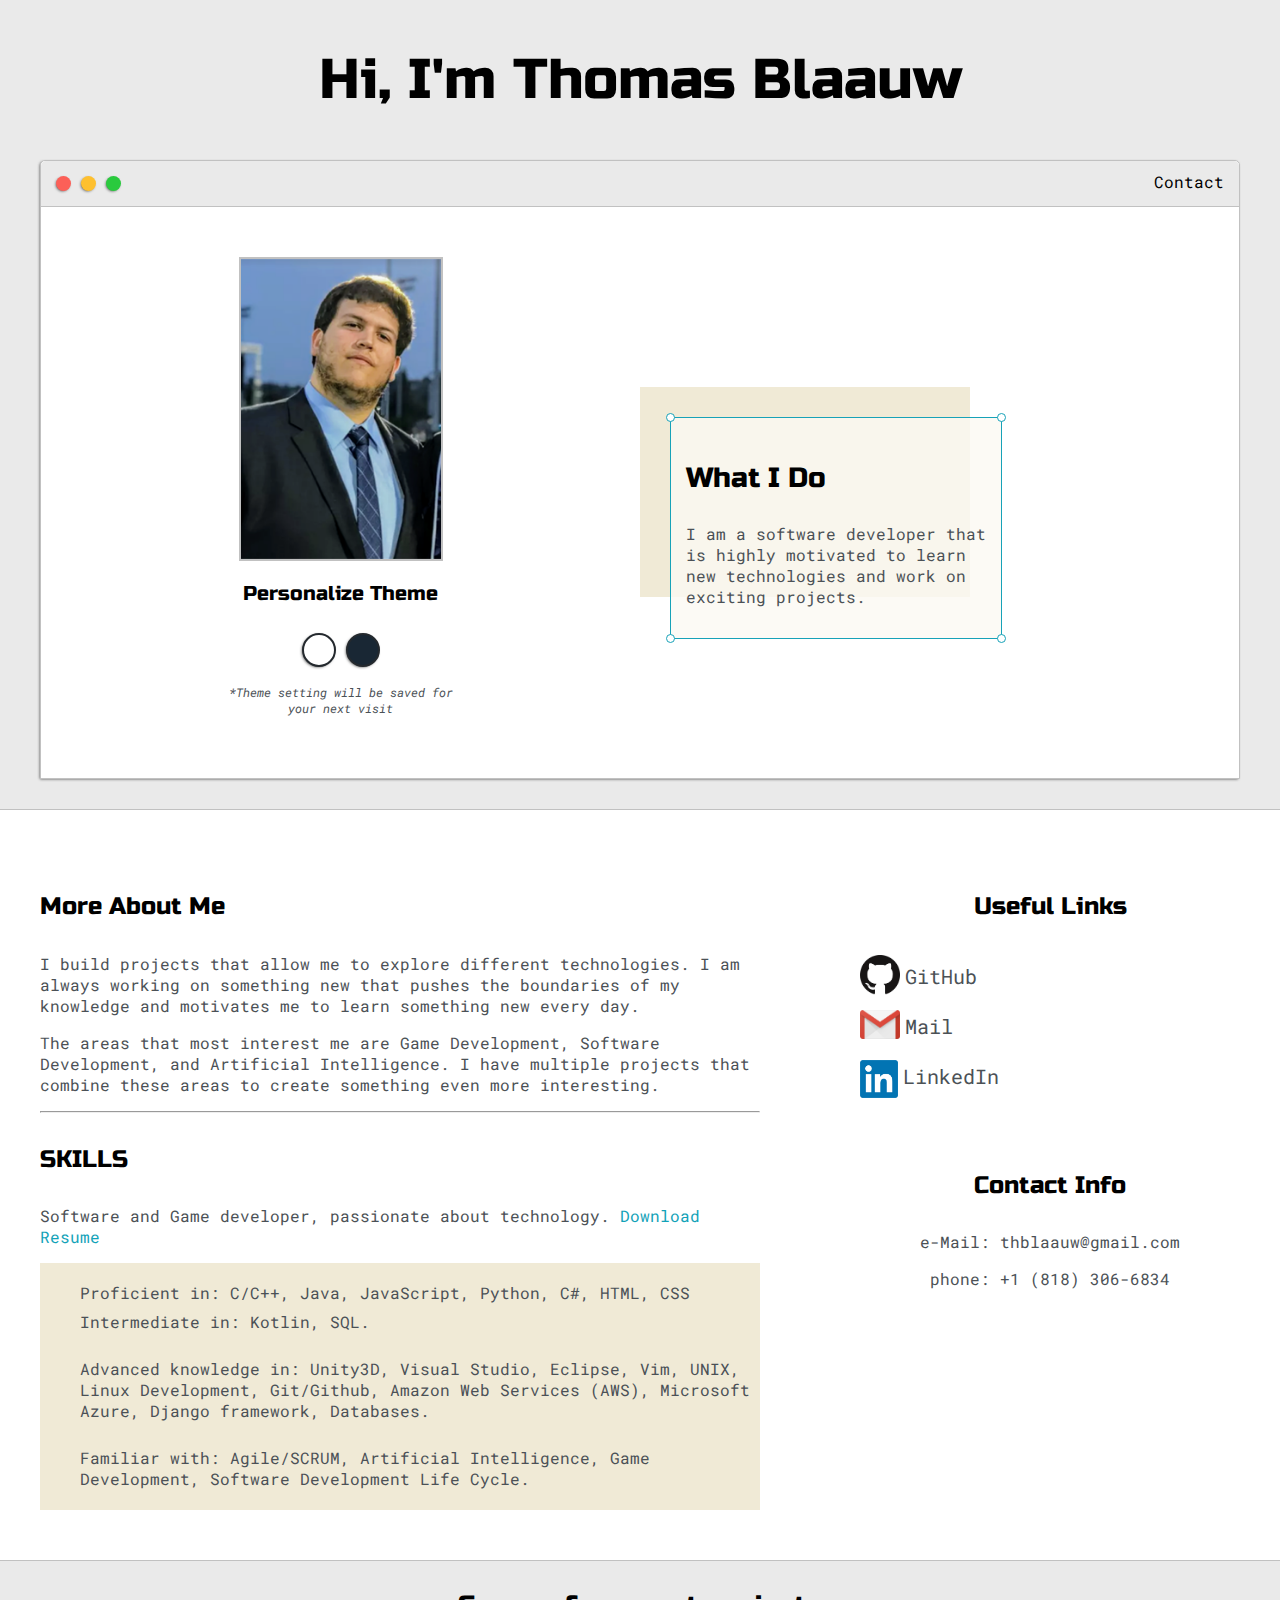
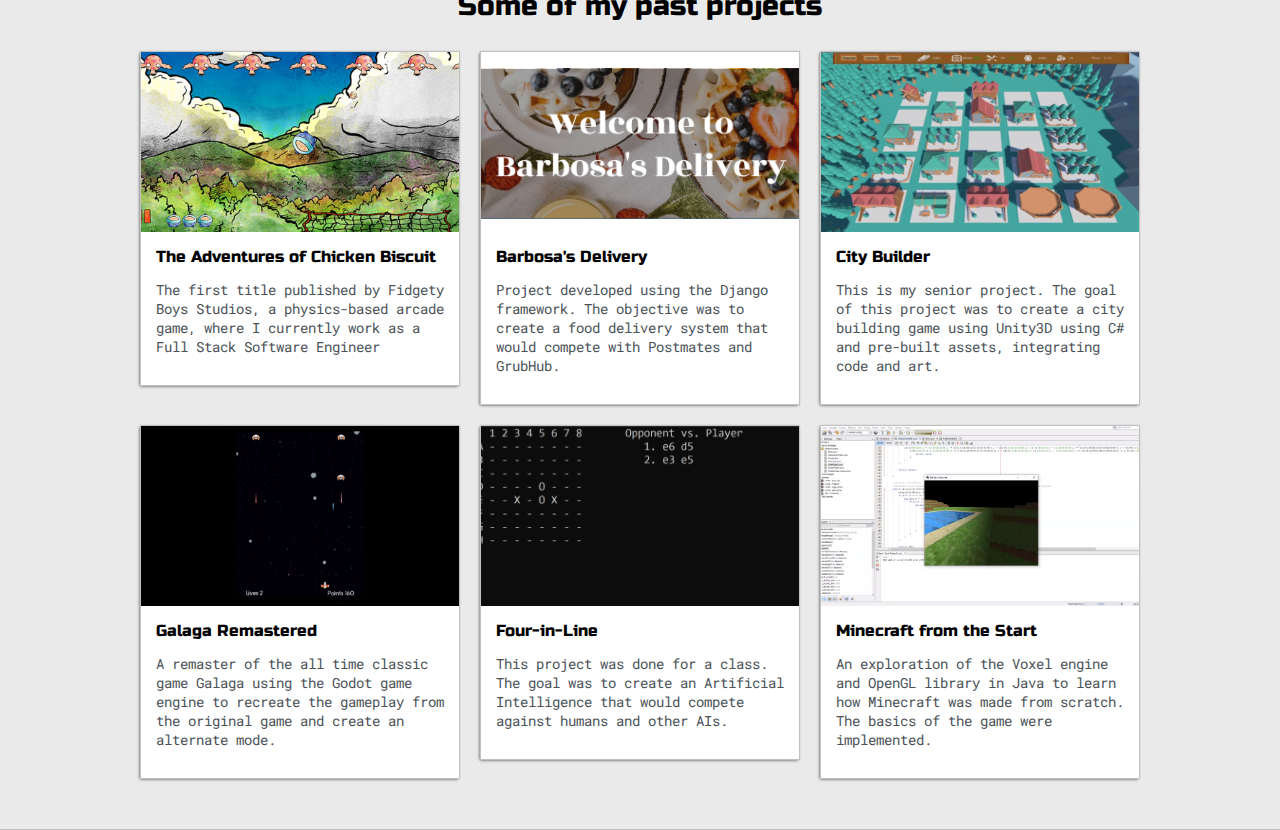
<file: index.html>
<!DOCTYPE html>
<html lang="en">
	<head>
		<title>Thomas Blaauw</title>

		<meta name="viewport" content="width=device-width, initial-scale=1, maximum-scale=1, minimum-scale=1">

		<link href="https://fonts.googleapis.com/css2?family=Russo+One&display=swap" rel="stylesheet">

		<link href="https://fonts.googleapis.com/css2?family=Roboto+Mono:wght@500&family=Russo+One&display=swap" rel="stylesheet">

		<link rel="stylesheet" type="text/css" href="default.css">

		<link id="theme-style" rel="stylesheet" type="text/css" href="blue.css">

	</head>
	<body>
		<section class="s1">
			<div id="intro-container" class="main-container">
				<div class="greeting-wrapper">
					<h1>Hi, I'm Thomas Blaauw</h1>
				</div>

				<div class="intro-wrapper">
					<div class="nav-wrapper">
						<div class="dots-wrapper">
							<div id="dot1" class="browser-dot"></div>
							<div id="dot2" class="browser-dot"></div>
							<div id="dot3" class="browser-dot"></div>
						</div>
						<ul id="navigation">
							<li><a href="#contact">Contact</a></li>
						</ul>
					</div>

					<div class="left-column">
						<img id="profile_pic" src="images/Profile.png">
						<h5 style="text-align: center; line-height: 0">Personalize Theme</h5>

						<div id="theme-options-wrapper">
							<div data-mode="light" id="light-mode" class="theme-dot"></div>
							<div data-mode="blue" id="blue-mode" class="theme-dot"></div>

							
						</div>

						<p id="settings-note">*Theme setting will be saved for <br>your next visit</p>

					</div>

					<div class="right-column">

						<div id="preview-shadow">
							<div id="preview">
								<div id="corner-tl" class="corner"></div>
								<div id="corner-tr" class="corner"></div>
								<h3>What I Do</h3>
								<p>I am a software developer that is highly motivated to learn new technologies and work on exciting projects.</p>
								<div id="corner-br" class="corner"></div>
								<div id="corner-bl" class="corner"></div>
							</div>
						</div>
					</div>
				</div>
			</div>
		</section>

		<section class="s2">
			<div class="main-container">

				<div class="about-wrapper">
					<div class="about-me">
						<h4>More About Me</h4>
						<p>I build projects that allow me to explore different technologies. I am always working on something new that pushes the boundaries of my knowledge and motivates me to learn something new every day.</p>

						<p>The areas that most interest me are Game Development, Software Development, and Artificial Intelligence. I have multiple projects that combine these areas to create something even more interesting.</p>
					
						<hr>
						<h4>SKILLS</h4>

						<p>Software and Game developer, passionate about technology. <a target="_blank" href="Resume.pdf">Download Resume</a></p>

						<div id="skills">
							<ul>
								<li>Proficient in: C/C++, Java, JavaScript, Python, C#, HTML, CSS </li>
 								<li>Intermediate in: Kotlin, SQL.</li>
 								<br>
 								<li>Advanced knowledge in: Unity3D, Visual Studio, Eclipse, Vim, UNIX, Linux Development, Git/Github, Amazon Web Services (AWS), Microsoft Azure, Django framework, Databases.</li>
 								<br>
 								<li>Familiar with: Agile/SCRUM, Artificial Intelligence, Game Development, Software Development Life Cycle.</li>
							</ul>
						</div>

					</div>
					<div class="links">
						<div id="links-title">
							<a name="contact"></a>
							<h4>Useful Links</h4>
						</div>
						<div id="actual-links">
							
							<div class="link-item">

								<a target="_blank" href="https://github.com/Thblaauw">
									<img class="link-image" id="github-image" src="images/GitHub-Mark.png">
									<p class="link-text">GitHub</p>
								</a>
							</div>
						
							<div class="link-item">
								<a target="_blank" href="mailto:thblaauw@gmail.com">
									<img class="link-image" id="mail-image" src="images/mail.png">
									<p class="link-text">Mail</p>
								</a>
							</div>
						
							<div class="link-item">
								<a target="_blank" href="https://www.linkedin.com/in/thomas-blaauw-barbosa/">
									<img class="link-image" id="linkedin-image" src="images/linkedin.png">
									<p class="link-text">LinkedIn</p>
								</a>
							</div>	
						</div>

						<div id="contact-info">
							<h4>Contact Info</h4>
							<div id="contact-info-inner">
								<p>e-Mail: thblaauw@gmail.com</p>
								<p>phone: +1 (818) 306-6834</p>
							</div>

						</div>

					</div>

				</div>
			</div>
		</section>

		<section class="s1">
			<div class="main-container">
				<h3 style="text-align: center;">Some of my past projects</h3>
				<div class="post-wrapper">
					<div>
						<a href="posts/post-chicken-biscuit.html">
							<div class="post">
								<img class="thumbnail" src="images/Projects/ChickenBiscuit/feat.jpg">
								<div class="post-preview">
									<h6 class="post-title">The Adventures of Chicken Biscuit</h6>
									<p class="post-intro">The first title published by Fidgety Boys Studios, a physics-based arcade game, where I currently work as a Full Stack Software Engineer</p>
								</div>
							</div>
						</a>
					</div>

					<div>
						<a href="posts/post-delivery.html">
							<div class="post">
								<img class="thumbnail" src="images/BarbosaCrew.png">
								<div class="post-preview">
									<h6 class="post-title">Barbosa's Delivery</h6>
									<p class="post-intro">Project developed using the Django framework. The objective was to create a food delivery system that would compete with Postmates and GrubHub.</p>
								</div>
							</div>
						</a>
					</div>

					<div>
						<a href="posts/post-seniorproject.html">
							<div class="post">
								<img class="thumbnail" src="images/Projects/CityBuilder/senior-thumbnail.png">
								<div class="post-preview">
									<h6 class="post-title">City Builder</h6>
									<p class="post-intro">This is my senior project. The goal of this project was to create a city building game using Unity3D using C# and pre-built assets, integrating code and art.</p>
								</div>
							</div>
						</a>
					</div>

					<div>
						<a href="posts/post-galaga.html">
							<div class="post">
								<img class="thumbnail" src="images/Projects/Galaga/Galaga-thumbnail.png">
								<div class="post-preview">
									<h6 class="post-title">Galaga Remastered</h6>
									<p class="post-intro">A remaster of the all time classic game Galaga using the Godot game engine to recreate the gameplay from the original game and create an alternate mode.</p>
								</div>
							</div>
						</a>
					</div>

					
					<div>
						<a href="posts/post-fourinline.html">
							<div class="post">
								<img class="thumbnail" src="images/Projects/Four-in-Line/FiL-thumbnail.png">
								<div class="post-preview">
									<h6 class="post-title">Four-in-Line</h6>
									<p class="post-intro">This project was done for a class. The goal was to create an Artificial Intelligence that would compete against humans and other AIs.</p>
								</div>
							</div>
						</a>
					</div>

					<div>
						<a href="posts/post-mc.html">
							<div class="post">
								<img class="thumbnail" src="images/Projects/Minecraft/MC-thumbnail.png">
								<div class="post-preview">
									<h6 class="post-title">Minecraft from the Start</h6>
									<p class="post-intro">An exploration of the Voxel engine and OpenGL library in Java to learn how Minecraft was made from scratch. The basics of the game were implemented.</p>
								</div>
							</div>
						</a>
					</div>

				</div>
			</div>
		</section>

		<!--
		<section class="s2">
			<div class="main-container">
				<h3 style="text-align: center;">Contact me</h3>
				<a name="contact"></a>
				<form id="contact-form">
					<label>Name</label>
					<input class="input-field" type="text" name="name">

					<label>Subject</label>
					<input class="input-field" type="text" name="subject">

					<label>Message</label>
					<input class="input-field" type="text" name="email">

					<label>Name</label>
					<textarea class="input-field" name="message"></textarea>
					
					<input id="submit-btn" type="submit" value="Send">
				</form>
			</div>
		</section>
		-->
		<script type="text/javascript" src="script.js"></script>

	</body>
</html>
</file>
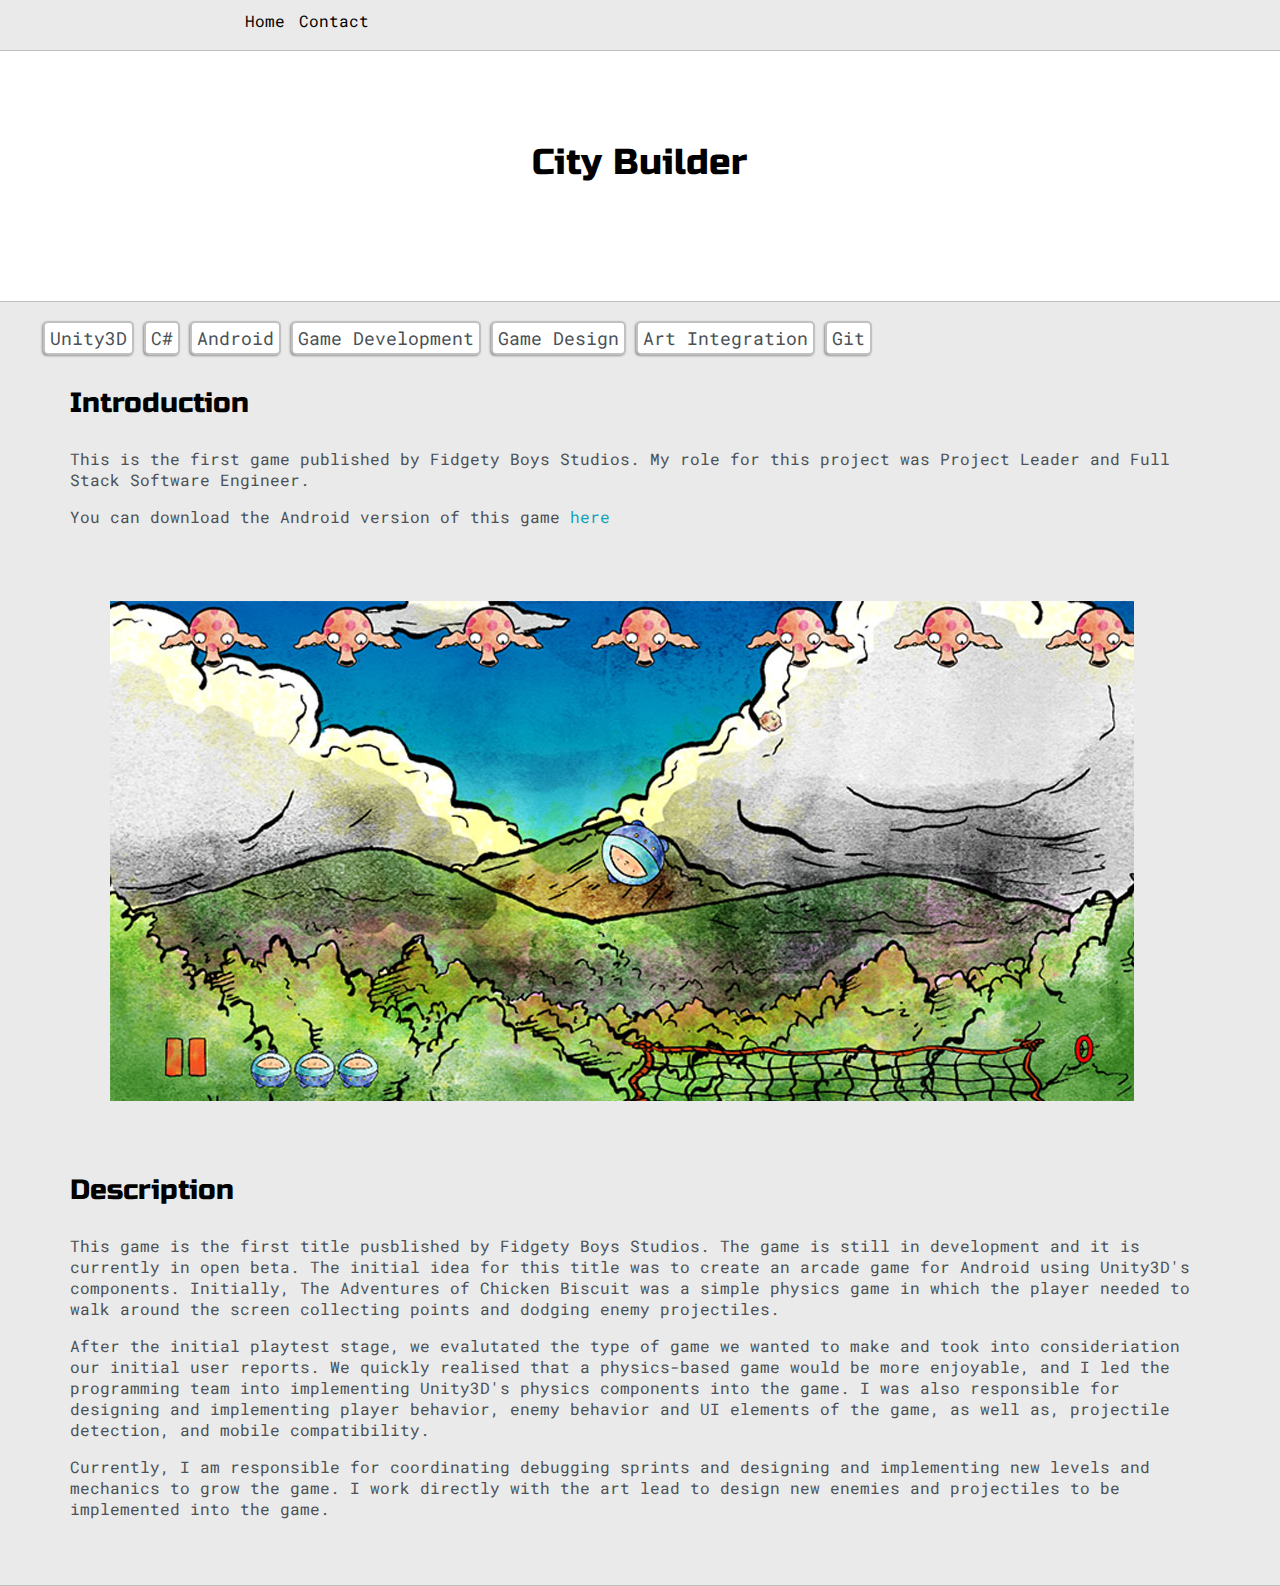
<file: posts/post-chicken-biscuit.html>
<!DOCTYPE html>
<html lang="en">
	<head>
		<title>Thomas Blaauw</title>

		<meta name="viewport" content="width=device-width, initial-scale=1, maximum-scale=1, minimum-scale=1">

		<link href="https://fonts.googleapis.com/css2?family=Russo+One&display=swap" rel="stylesheet">

		<link href="https://fonts.googleapis.com/css2?family=Roboto+Mono:wght@500&family=Russo+One&display=swap" rel="stylesheet">

		<link rel="stylesheet" type="text/css" href="../default.css">

		<link id="theme-style" rel="stylesheet" type="text/css" href="../blue.css">

		<link rel="stylesheet" type="text/css" href="post.css">
	</head>

	<body>
		<section class="s1">
			<div class="post-nav">
				<ul id="navigation">
					<li><a href="../index.html">Home</a></li>
					<li><a href="../index.html#contact">Contact</a></li>
				</ul>
			</div>
		</section>

		<section class="s2">
			<div class="title-container">
				<h2>City Builder</h2>
			</div>
		</section>

		<section class="s1">
			<div class="post-wrapper">
				<div class="tags-container">
					<ul class="tags">
						<li>Unity3D</li>
						<li>C#</li>
						<li>Android</li>
						<li>Game Development</li>
						<li>Game Design</li>
						<li>Art Integration</li>
						<li>Git</li>
					</ul>
				</div>

				<div class="main-container">
					<!--
					<h3>Repository</h3>

					<p>If you want to check out the code for this project <a target="_blank" href="https://github.com/Thblaauw/Software-Engineering-Project">click this link</a>.</p>
					<br>

					-->

					<h3>Introduction</h3>

					<p>This is the first game published by Fidgety Boys Studios. My role for this project was Project Leader and Full Stack Software Engineer.</p>

					<p>You can download the Android version of this game <a target="_blank" href="https://play.google.com/store/apps/details?id=com.FidgetyBoysStudio.TheAdventureofChickenBiscuit">here</a></p>

					<br>

					<img src="../images/Projects/ChickenBiscuit/feat.jpg">

					<br>

					<h3>Description</h3>

					<p>This game is the first title pusblished by Fidgety Boys Studios. The game is still in development and it is currently in open beta. The initial idea for this title was to create an arcade game for Android using Unity3D's components. Initially, The Adventures of Chicken Biscuit was a simple physics game in which the player needed to walk around the screen collecting points and dodging enemy projectiles.</p>

					<p>After the initial playtest stage, we evalutated the type of game we wanted to make and took into consideriation our initial user reports. We quickly realised that a physics-based game would be more enjoyable, and I led the programming team into implementing Unity3D's physics components into the game. I was also responsible for designing and implementing player behavior, enemy behavior and UI elements of the game, as well as, projectile detection, and mobile compatibility.</p>

					<p>Currently, I am responsible for coordinating debugging sprints and designing and implementing new levels and mechanics to grow the game. I work directly with the art lead to design new enemies and projectiles to be implemented into the game.</p>

				</div>
			</div>
		</section>


		<script type="text/javascript" src="script-post.js"></script>
	</body>
</html>
</file>
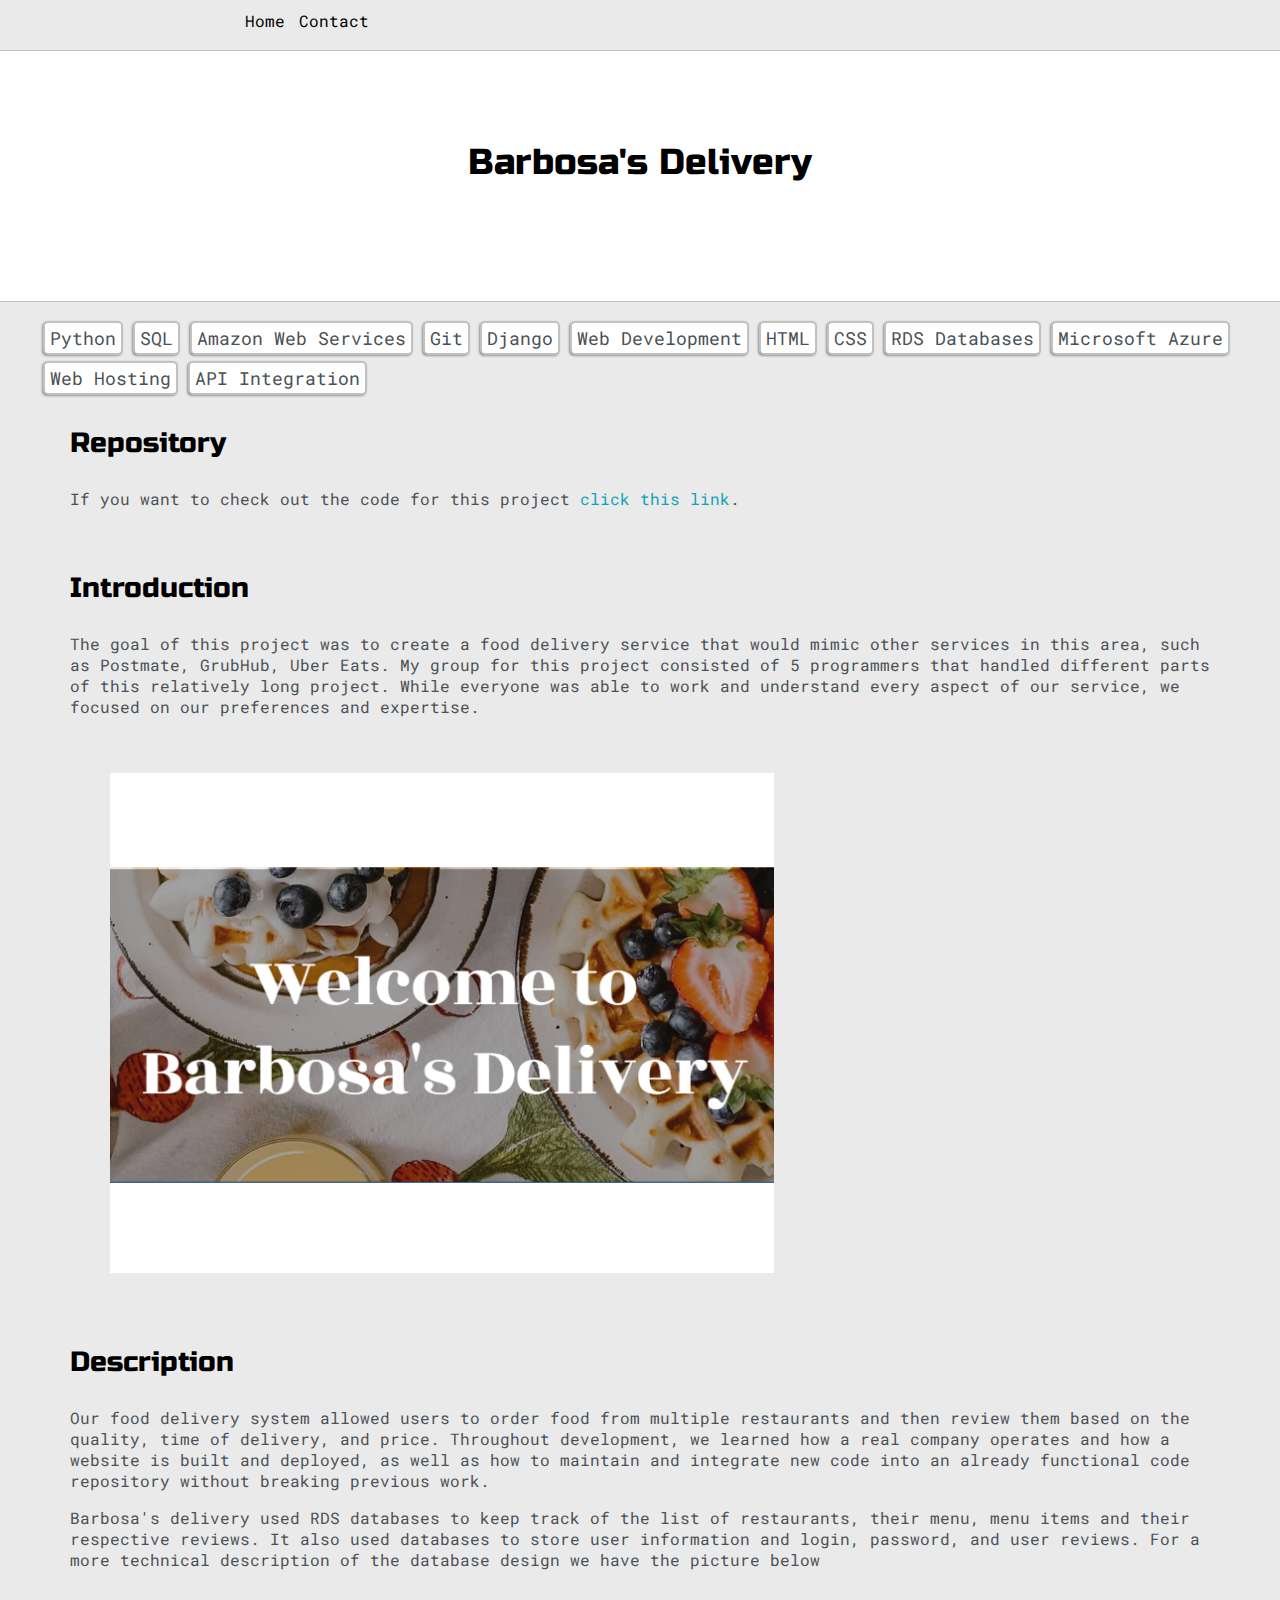
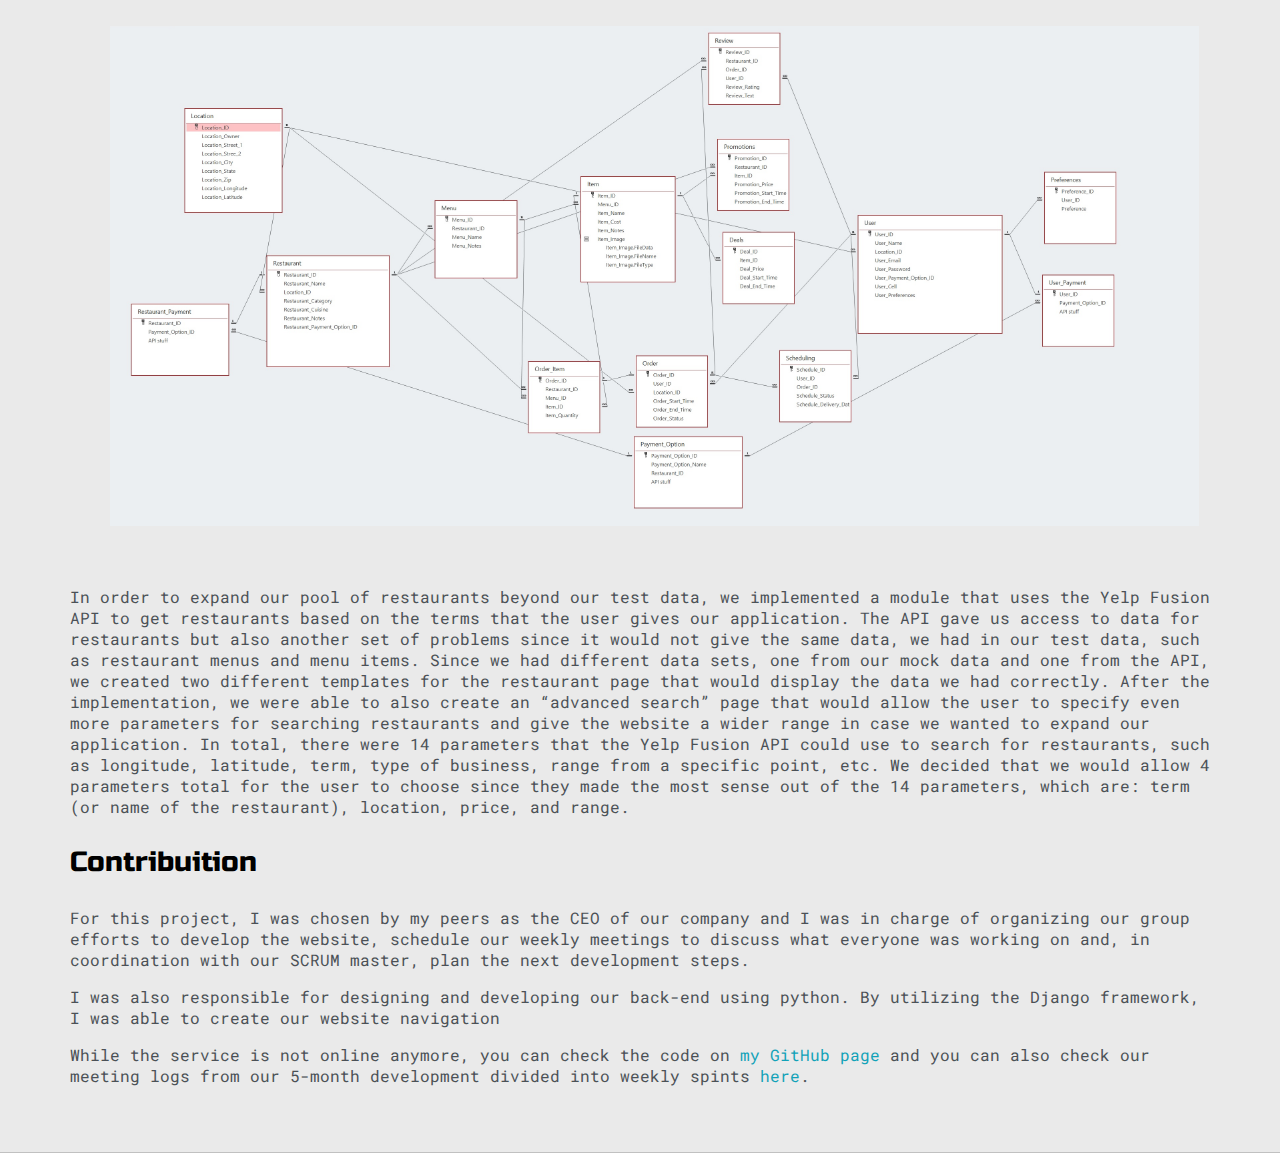
<file: posts/post-delivery.html>
<!DOCTYPE html>
<html lang="en">
	<head>
		<title>Thomas Blaauw</title>

		<meta name="viewport" content="width=device-width, initial-scale=1, maximum-scale=1, minimum-scale=1">

		<link href="https://fonts.googleapis.com/css2?family=Russo+One&display=swap" rel="stylesheet">

		<link href="https://fonts.googleapis.com/css2?family=Roboto+Mono:wght@500&family=Russo+One&display=swap" rel="stylesheet">

		<link rel="stylesheet" type="text/css" href="../default.css">

		<link id="theme-style" rel="stylesheet" type="text/css" href="../blue.css">

		<link rel="stylesheet" type="text/css" href="post.css">
	</head>

	<body>
		<section class="s1">
			<div class="post-nav">
				<ul id="navigation">
					<li><a href="../index.html">Home</a></li>
					<li><a href="../index.html#contact">Contact</a></li>
				</ul>
			</div>
		</section>

		<section class="s2">
			<div class="title-container">
				<h2>Barbosa's Delivery</h2>
			</div>
		</section>

		<section class="s1">
			<div class="post-wrapper">
				<div class="tags-container">
					<ul class="tags">
						<li>Python</li>
						<li>SQL</li>
						<li>Amazon Web Services</li>
						<li>Git</li>
						<li>Django</li>
						<li>Web Development</li>
						<li>HTML</li>
						<li>CSS</li>
						<li>RDS Databases</li>
						<li>Microsoft Azure</li>
						<li>Web Hosting</li>
						<li>API Integration</li>
					</ul>
				</div>

				<div class="main-container">
					<h3>Repository</h3>

					<p>If you want to check out the code for this project <a target="_blank" href="https://github.com/Thblaauw/Software-Engineering-Project">click this link</a>.</p>
					<br>

					<h3>Introduction</h3>

					<p>The goal of this project was to create a food delivery service that would mimic other services in this area, such as Postmate, GrubHub, Uber Eats. My group for this project consisted of 5 programmers that handled different parts of this relatively long project. While everyone was able to work and understand every aspect of our service, we focused on our preferences and expertise.</p>

					<img src="../images/BarbosaCrew.png">

					<h3>Description</h3>

					<p> Our food delivery system allowed users to order food from multiple restaurants and then review them based on the quality, time of delivery, and price. Throughout development, we learned how a real company operates and how a website is built and deployed, as well as how to maintain and integrate new code into an already functional code repository without breaking previous work. </p>

					<p>Barbosa's delivery used RDS databases to keep track of the list of restaurants, their menu, menu items and their respective reviews. It also used databases to store user information and login, password, and user reviews. For a more technical description of the database design we have the picture below</p>

					<img id="delivery/db" src="../images/Projects/Delivery/DB-diagram.png">

					<p>In order to expand our pool of restaurants beyond our test data, we implemented a module that uses the Yelp Fusion API to get restaurants based on the terms that the user gives our application. The API gave us access to data for restaurants but also another set of problems since it would not give the same data, we had in our test data, such as restaurant menus and menu items. Since we had different data sets, one from our mock data and one from the API, we created two different templates for the restaurant page that would display the data we had correctly. After the implementation, we were able to also create an “advanced search” page that would allow the user to specify even more parameters for searching restaurants and give the website a wider range in case we wanted to expand our application. In total, there were 14 parameters that the Yelp Fusion API could use to search for restaurants, such as longitude, latitude, term, type of business, range from a specific point, etc. We decided that we would allow 4 parameters total for the user to choose since they made the most sense out of the 14 parameters, which are: term (or name of the restaurant), location, price, and range.
</p>

					<h3>Contribuition</h3>

					<p>For this project, I was chosen by my peers as the CEO of our company and I was in charge of organizing our group efforts to develop the website, schedule our weekly meetings to discuss what everyone was working on and, in coordination with our SCRUM master, plan the next development steps. </p>

					<p>I was also responsible for designing and developing our back-end using python. By utilizing the Django framework, I was able to create our website navigation</p>

					<p>While the service is not online anymore, you can check the code on <a target="_blank" href="https://github.com/Thblaauw/Software-Engineering-Project">my GitHub page</a> and you can also check our meeting logs from our 5-month development divided into weekly spints <a target="_blank" href="https://barbosascrew.wixsite.com/barbosas">here</a>.</p>
				</div>
			</div>
		</section>


		<script type="text/javascript" src="script-post.js"></script>
	</body>
</html>
</file>
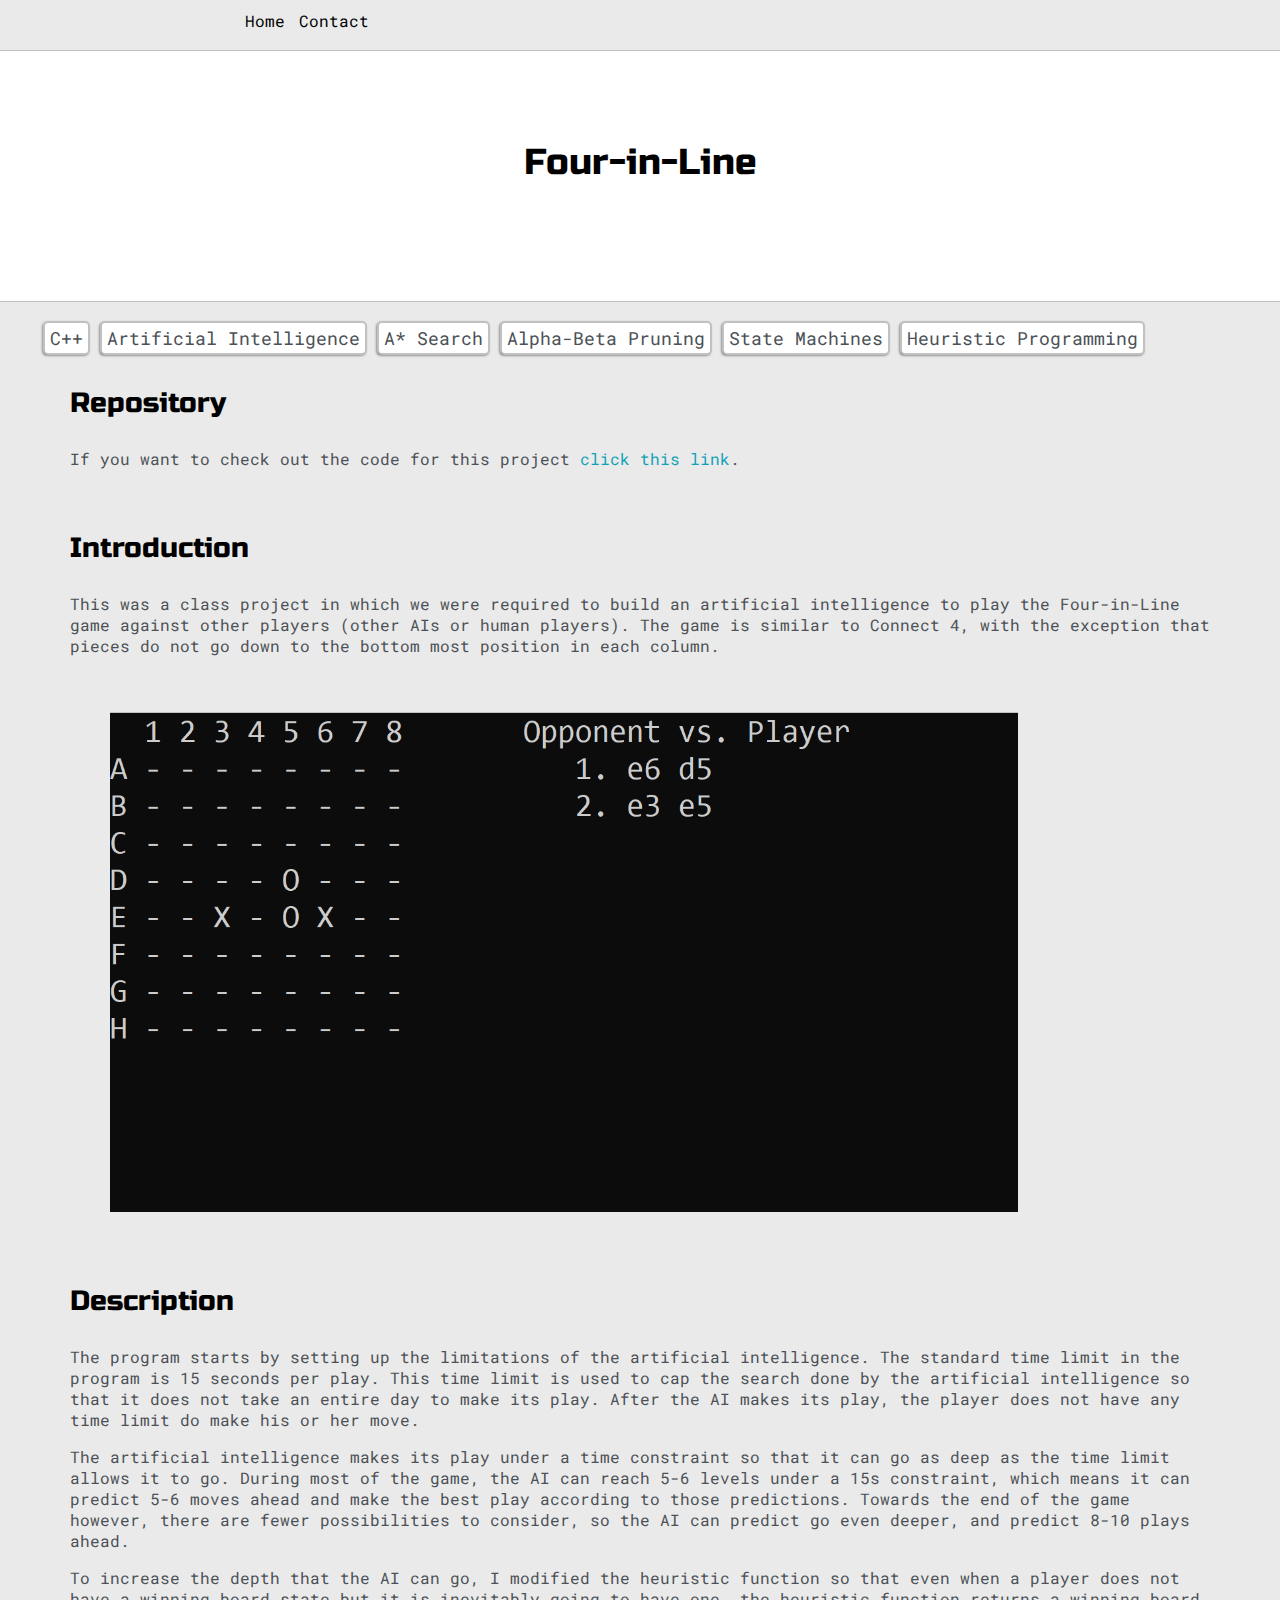
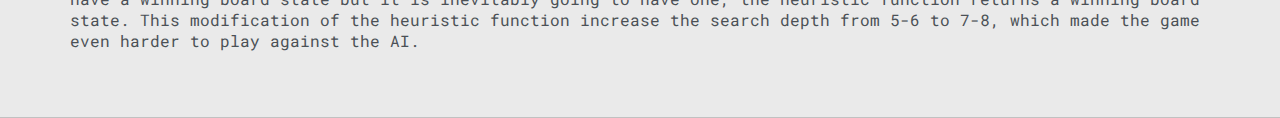
<file: posts/post-fourinline.html>
<!DOCTYPE html>
<html lang="en">
	<head>
		<title>Thomas Blaauw</title>

		<meta name="viewport" content="width=device-width, initial-scale=1.0">

		<link href="https://fonts.googleapis.com/css2?family=Russo+One&display=swap" rel="stylesheet">

		<link href="https://fonts.googleapis.com/css2?family=Roboto+Mono:wght@500&family=Russo+One&display=swap" rel="stylesheet">

		<link rel="stylesheet" type="text/css" href="../default.css">

		<link id="theme-style" rel="stylesheet" type="text/css" href="../blue.css">

		<link rel="stylesheet" type="text/css" href="post.css">
	</head>

	<body>
		<section class="s1">
			<div class="post-nav">
				<ul id="navigation">
					<li><a href="../index.html">Home</a></li>
					<li><a href="../index.html#contact">Contact</a></li>
				</ul>
			</div>
		</section>

		<section class="s2">
			<div class="title-container">
				<h2>Four-in-Line</h2>
			</div>
		</section>

		<section class="s1">
			<div class="post-wrapper">
				<div class="tags-container">
					<ul class="tags">
						<li>C++</li>
						<li>Artificial Intelligence</li>
						<li>A* Search</li>
						<li>Alpha-Beta Pruning</li>
						<li>State Machines</li>
						<li>Heuristic Programming</li>
					</ul>
				</div>

				<div class="main-container">
					
					<h3>Repository</h3>

					<p>If you want to check out the code for this project <a target="_blank" href="https://github.com/Thblaauw/AI-Projects/tree/master/AI-Projects/For_in_a_row_game">click this link</a>.</p>
					<br>

					<h3>Introduction</h3>

					<p>This was a class project in which we were required to build an artificial intelligence to play the Four-in-Line game against other players (other AIs or human players). The game is similar to Connect 4, with the exception that pieces do not go down to the bottom most position in each column.</p>


					<img src="../images/Projects/Four-in-Line/FiL-thumbnail.png">

					<h3>Description</h3>

					<p>The program starts by setting up the limitations of the artificial intelligence. The standard time limit in the program is 15 seconds per play. This time limit is used to cap the search done by the artificial intelligence so that it does not take an entire day to make its play. After the AI makes its play, the player does not have any time limit do make his or her move.</p>

					<p>The artificial intelligence makes its play under a time constraint so that it can go as deep as the time limit allows it to go. During most of the game, the AI can reach 5-6 levels under a 15s constraint, which means it can predict 5-6 moves ahead and make the best play according to those predictions. Towards the end of the game however, there are fewer possibilities to consider, so the AI can predict go even deeper, and predict 8-10 plays ahead.</p>

					<p>To increase the depth that the AI can go, I modified the heuristic function so that even when a player does not have a winning board state but it is inevitably going to have one, the heuristic function returns a winning board state. This modification of the heuristic function increase the search depth from 5-6 to 7-8, which made the game even harder to play against the AI.</p>

				</div>
			</div>
		</section>


		<script type="text/javascript" src="script-post.js"></script>
	</body>
</html>
</file>
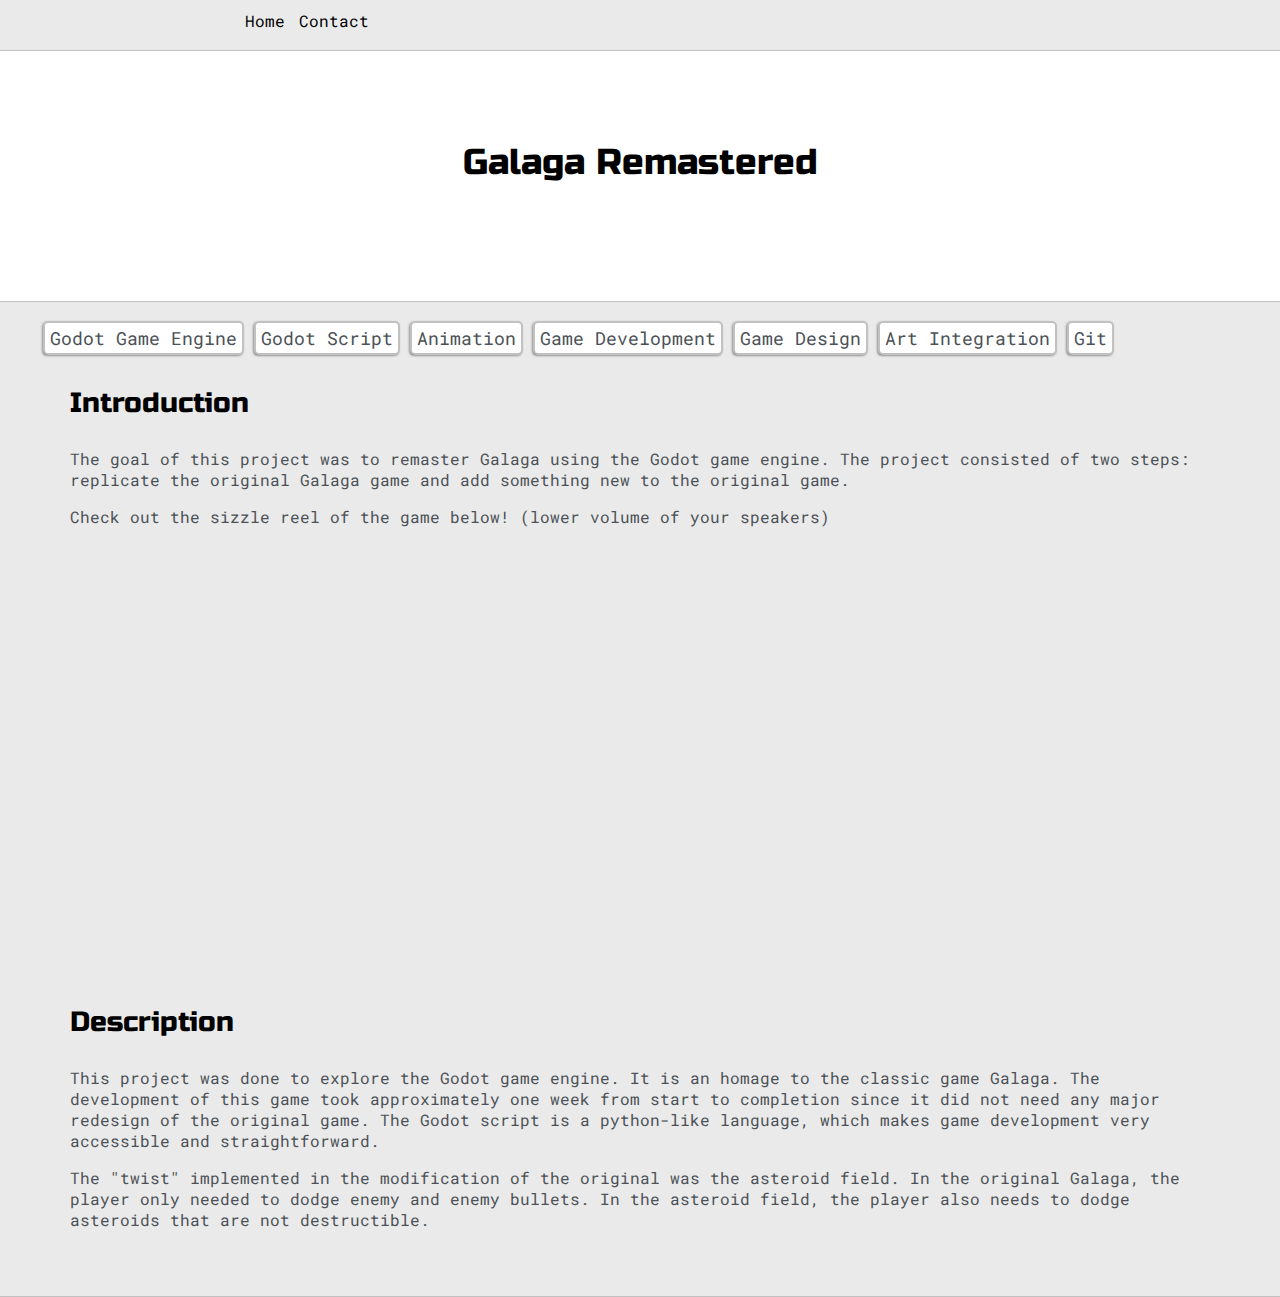
<file: posts/post-galaga.html>
<!DOCTYPE html>
<html lang="en">
	<head>
		<title>Thomas Blaauw</title>

		<meta name="viewport" content="width=device-width, initial-scale=1, maximum-scale=1, minimum-scale=1">

		<link href="https://fonts.googleapis.com/css2?family=Russo+One&display=swap" rel="stylesheet">

		<link href="https://fonts.googleapis.com/css2?family=Roboto+Mono:wght@500&family=Russo+One&display=swap" rel="stylesheet">

		<link rel="stylesheet" type="text/css" href="../default.css">

		<link id="theme-style" rel="stylesheet" type="text/css" href="../blue.css">

		<link rel="stylesheet" type="text/css" href="post.css">
	</head>

	<body>
		<section class="s1">
			<div class="post-nav">
				<ul id="navigation">
					<li><a href="../index.html">Home</a></li>
					<li><a href="../index.html#contact">Contact</a></li>
				</ul>
			</div>
		</section>

		<section class="s2">
			<div class="title-container">
				<h2>Galaga Remastered</h2>
			</div>
		</section>

		<section class="s1">
			<div class="post-wrapper">
				<div class="tags-container">
					<ul class="tags">
						<li>Godot Game Engine</li>
						<li>Godot Script</li>
						<li>Animation</li>
						<li>Game Development</li>
						<li>Game Design</li>
						<li>Art Integration</li>
						<li>Git</li>
					</ul>
				</div>

				<div class="main-container">
					<!--
					<h3>Repository</h3>

					<p>If you want to check out the code for this project <a target="_blank" href="https://github.com/Thblaauw/Software-Engineering-Project">click this link</a>.</p>
					<br>

					-->

					<h3>Introduction</h3>

					<p>The goal of this project was to remaster Galaga using the Godot game engine. The project consisted of two steps: replicate the original Galaga game and add something new to the original game.</p>

					<p>Check out the sizzle reel of the game below! (lower volume of your speakers)</p>

					<br>
					<iframe style="margin: 0 auto; display: block;" width="700" height="398" width="560" height="315" src="https://www.youtube.com/embed/BaxcJsj2eAc" frameborder="0" allow="accelerometer; autoplay; clipboard-write; encrypted-media; gyroscope; picture-in-picture" allowfullscreen></iframe>
					<br>

					<h3>Description</h3>

					<p>This project was done to explore the Godot game engine. It is an homage to the classic game Galaga. The development of this game took approximately one week from start to completion since it did not need any major redesign of the original game. The Godot script is a python-like language, which makes game development very accessible and straightforward.</p>

					<p>The "twist" implemented in the modification of the original was the asteroid field. In the original Galaga, the player only needed to dodge enemy and enemy bullets. In the asteroid field, the player also needs to dodge asteroids that are not destructible.</p>

				</div>
			</div>
		</section>


		<script type="text/javascript" src="script-post.js"></script>
	</body>
</html>
</file>
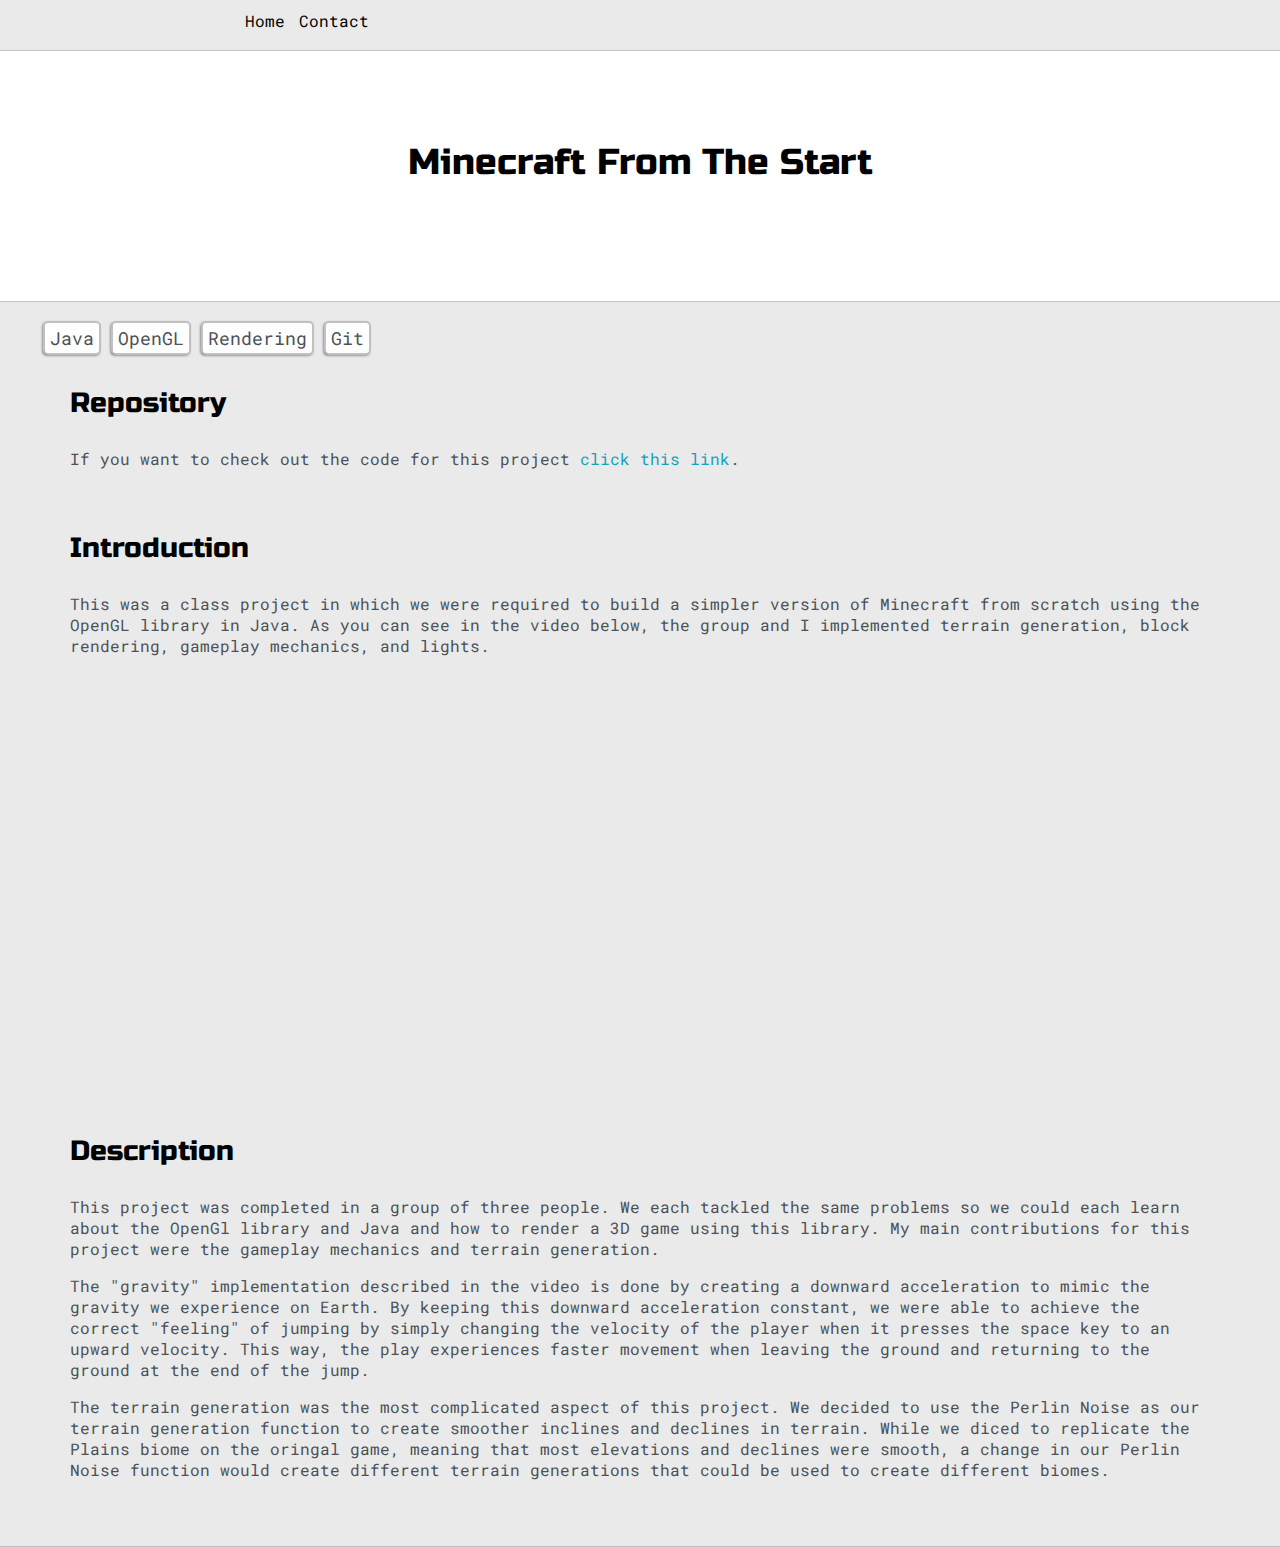
<file: posts/post-mc.html>
<!DOCTYPE html>
<html lang="en">
	<head>
		<title>Thomas Blaauw</title>

		<meta name="viewport" content="width=device-width, initial-scale=1, maximum-scale=1, minimum-scale=1">

		<link href="https://fonts.googleapis.com/css2?family=Russo+One&display=swap" rel="stylesheet">

		<link href="https://fonts.googleapis.com/css2?family=Roboto+Mono:wght@500&family=Russo+One&display=swap" rel="stylesheet">

		<link rel="stylesheet" type="text/css" href="../default.css">

		<link id="theme-style" rel="stylesheet" type="text/css" href="../blue.css">

		<link rel="stylesheet" type="text/css" href="post.css">
	</head>

	<body>
		<section class="s1">
			<div class="post-nav">
				<ul id="navigation">
					<li><a href="../index.html">Home</a></li>
					<li><a href="../index.html#contact">Contact</a></li>
				</ul>
			</div>
		</section>

		<section class="s2">
			<div class="title-container">
				<h2>Minecraft From The Start</h2>
			</div>
		</section>

		<section class="s1">
			<div class="post-wrapper">
				<div class="tags-container">
					<ul class="tags">
						<li>Java</li>
						<li>OpenGL</li>
						<li>Rendering</li>
						<li>Git</li>
					</ul>
				</div>

				<div class="main-container">
					
					
					<h3>Repository</h3>

					<p>If you want to check out the code for this project <a target="_blank" href="https://github.com/Thblaauw/Graphics-Final/tree/master/Final%20Project">click this link</a>.</p>
					<br>
					

					<h3>Introduction</h3>

					<p>This was a class project in which we were required to build a simpler version of Minecraft from scratch using the OpenGL library in Java. As you can see in the video below, the group and I implemented terrain generation, block rendering, gameplay mechanics, and lights.</p>

					<br>
					<iframe style="margin: 0 auto; display: block;" width="700" height="398" src="https://www.youtube.com/embed/9hajOdrDGMw?start=174" frameborder="0" allow="accelerometer; autoplay; clipboard-write; encrypted-media; gyroscope; picture-in-picture" allowfullscreen></iframe>
					<br>

					<h3>Description</h3>

					<p>This project was completed in a group of three people. We each tackled the same problems so we could each learn about the OpenGl library and Java and how to render a 3D game using this library. My main contributions for this project were the gameplay mechanics and terrain generation.</p>

					<p>The "gravity" implementation described in the video is done by creating a downward acceleration to mimic the gravity we experience on Earth. By keeping this downward acceleration constant, we were able to achieve the correct "feeling" of jumping by simply changing the velocity of the player when it presses the space key to an upward velocity. This way, the play experiences faster movement when leaving the ground and returning to the ground at the end of the jump.</p>

					<p>The terrain generation was the most complicated aspect of this project. We decided to use the Perlin Noise as our terrain generation function to create smoother inclines and declines in terrain. While we diced to replicate the Plains biome on the oringal game, meaning that most elevations and declines were smooth, a change in our Perlin Noise function would create different terrain generations that could be used to create different biomes.</p>

				</div>
			</div>
		</section>


		<script type="text/javascript" src="script-post.js"></script>
	</body>
</html>
</file>
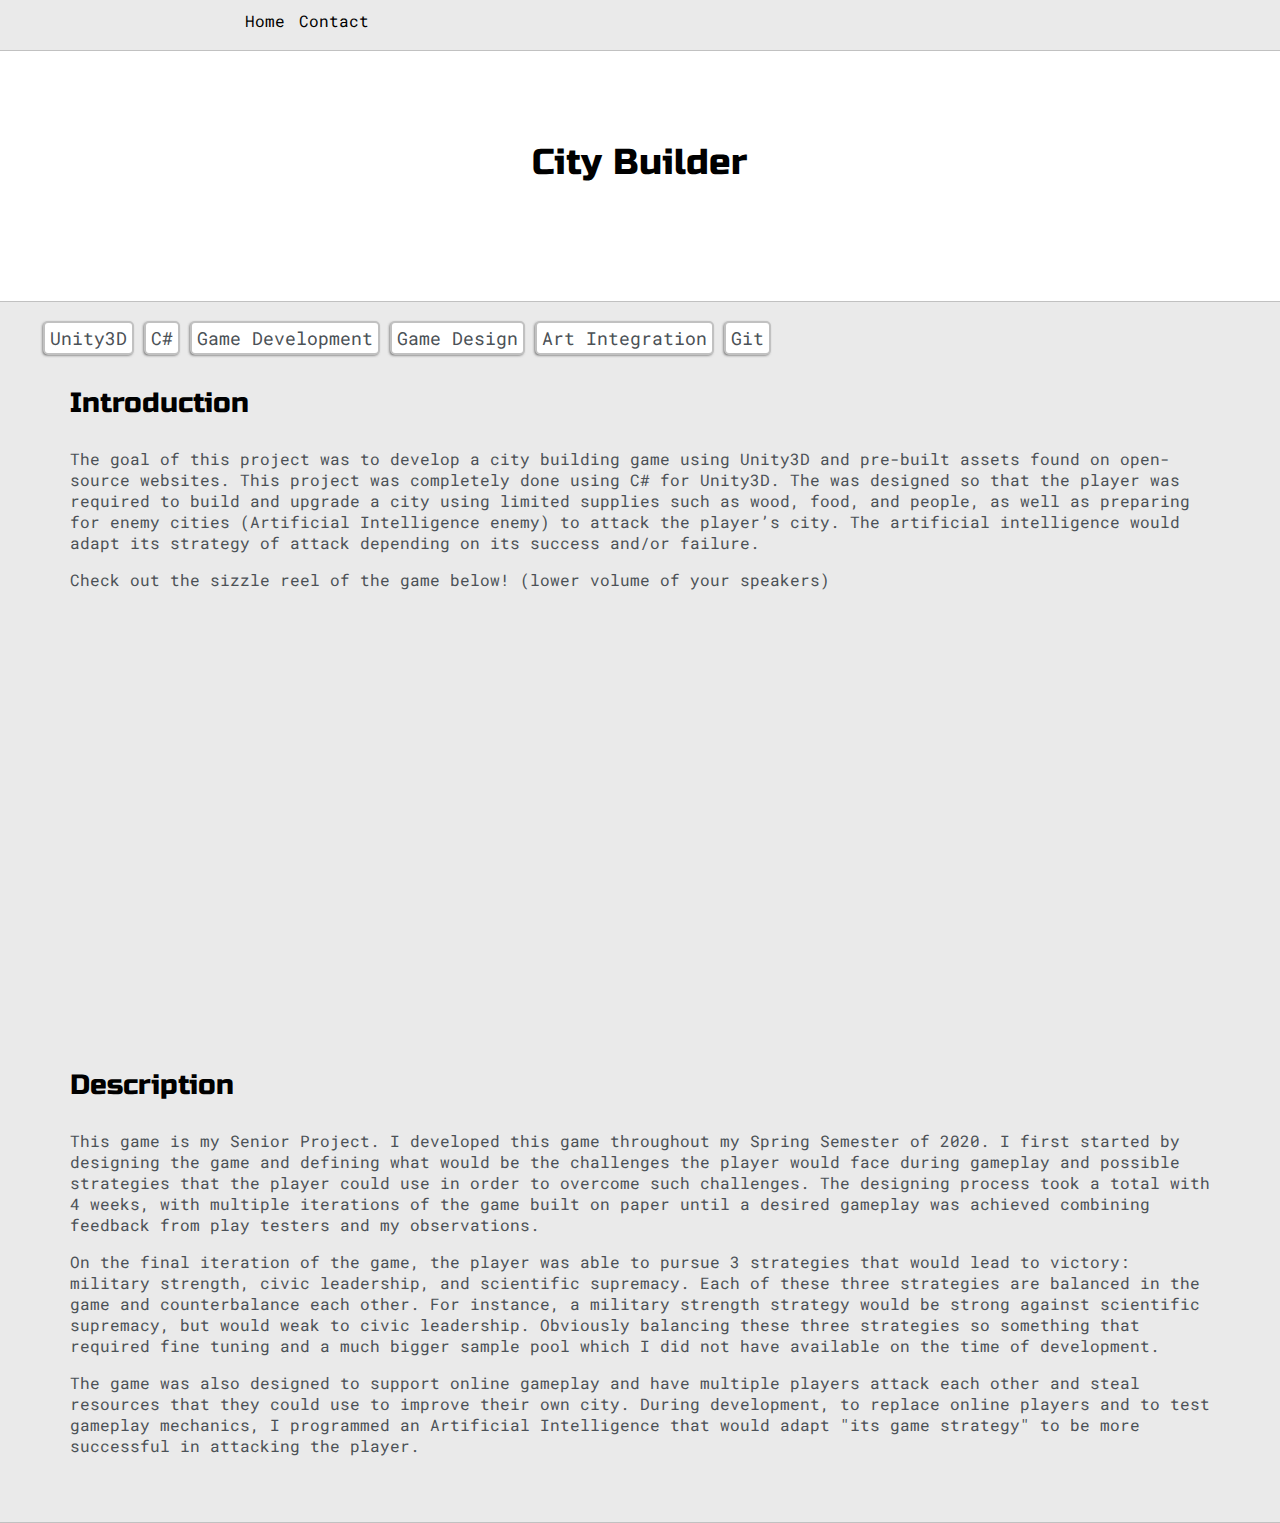
<file: posts/post-seniorproject.html>
<!DOCTYPE html>
<html lang="en">
	<head>
		<title>Thomas Blaauw</title>

		<meta name="viewport" content="width=device-width, initial-scale=1, maximum-scale=1, minimum-scale=1">

		<link href="https://fonts.googleapis.com/css2?family=Russo+One&display=swap" rel="stylesheet">

		<link href="https://fonts.googleapis.com/css2?family=Roboto+Mono:wght@500&family=Russo+One&display=swap" rel="stylesheet">

		<link rel="stylesheet" type="text/css" href="../default.css">

		<link id="theme-style" rel="stylesheet" type="text/css" href="../blue.css">

		<link rel="stylesheet" type="text/css" href="post.css">
	</head>

	<body>
		<section class="s1">
			<div class="post-nav">
				<ul id="navigation">
					<li><a href="../index.html">Home</a></li>
					<li><a href="../index.html#contact">Contact</a></li>
				</ul>
			</div>
		</section>

		<section class="s2">
			<div class="title-container">
				<h2>City Builder</h2>
			</div>
		</section>

		<section class="s1">
			<div class="post-wrapper">
				<div class="tags-container">
					<ul class="tags">
						<li>Unity3D</li>
						<li>C#</li>
						<li>Game Development</li>
						<li>Game Design</li>
						<li>Art Integration</li>
						<li>Git</li>
					</ul>
				</div>

				<div class="main-container">
					<!--
					<h3>Repository</h3>

					<p>If you want to check out the code for this project <a target="_blank" href="https://github.com/Thblaauw/Software-Engineering-Project">click this link</a>.</p>
					<br>

					-->

					<h3>Introduction</h3>

					<p>The goal of this project was to develop a city building game using Unity3D and pre-built assets found on open-source websites. This project was completely done using C# for Unity3D. The was designed so that the player was required to build and upgrade a city using limited supplies such as wood, food, and people, as well as preparing for enemy cities (Artificial Intelligence enemy) to attack the player’s city. The artificial intelligence would adapt its strategy of attack depending on its success and/or failure.</p>

					<p>Check out the sizzle reel of the game below! (lower volume of your speakers)</p>

					<br>
					<iframe style="margin: 0 auto; display: block;" width="700" height="398" src="https://www.youtube.com/embed/JDJoN4mBIUg" frameborder="0" allow="accelerometer; autoplay; clipboard-write; encrypted-media; gyroscope; picture-in-picture" allowfullscreen></iframe>
					<br>

					<h3>Description</h3>

					<p>This game is my Senior Project. I developed this game throughout my Spring Semester of 2020. I first started by designing the game and defining what would be the challenges the player would face during gameplay and possible strategies that the player could use in order to overcome such challenges. The designing process took a total with 4 weeks, with multiple iterations of the game built on paper until a desired gameplay was achieved combining feedback from play testers and my observations.</p>

					<p>On the final iteration of the game, the player was able to pursue 3 strategies that would lead to victory: military strength, civic leadership, and scientific supremacy. Each of these three strategies are balanced in the game and counterbalance each other. For instance, a military strength strategy would be strong against scientific supremacy, but would weak to civic leadership. Obviously balancing these three strategies so something that required fine tuning and a much bigger sample pool which I did not have available on the time of development.</p>

					<p>The game was also designed to support online gameplay and have multiple players attack each other and steal resources that they could use to improve their own city. During development, to replace online players and to test gameplay mechanics, I programmed an Artificial Intelligence that would adapt "its game strategy" to be more successful in attacking the player.</p>

				</div>
			</div>
		</section>


		<script type="text/javascript" src="script-post.js"></script>
	</body>
</html>
</file>
<file: default.css>
:root{
	--mainColor:#eaeaea;
	--secondaryColor:#fff;

	--borderColor:#c1c1c1;

	--mainText:black;
	--secondaryText:#4b5156;

	--themeDotBorder:#24292e;

	--previewBg: rgb(251, 249, 243, 0.8);
	--previewShadow: #f0ead6;

	--buttonColor: black;
}


html, body{
	padding: 0;
	margin: 0;
}

body *{
	transition: 0.3s;
}

h1, h2, h3, h4 , h5 , h6, strong{
	color: var(--mainText);
	font-family: 'Russo One', sans-serif;
	font-weight: 500;
}

p, li, span, label, input, textarea{
	color: var(--secondaryText);
	font-family: 'Roboto Mono', monospace;
}

a{
	font-family: 'Roboto Mono', monospace;
	text-decoration: none;
	color:#12a2b8;
}

ul{
	list-style: none;
}

h1 {font-size: 56px;}
h2 {font-size: 36px;}
h3 {font-size: 28px;}
h4 {font-size: 24px;}
h5 {font-size: 20px;}
h6 {font-size: 16px;}


.s1{
	background-color: var(--mainColor);
	border-bottom:1px solid var(--borderColor);
	overflow: auto;
}

.s2{
	background-color: var(--secondaryColor);
	border-bottom:1px solid var(--borderColor);
	overflow: auto;
}

.main-container{
	width: 1200px;
	margin: 0 auto;
}

.greeting-wrapper{
	display: grid;
	text-align: center;
	align-content: center;
	min-height: 10em;
}

.intro-wrapper{
	background-color: var(--secondaryColor);
	border:1px solid var(--borderColor);
	border-radius: 5px 5px 0 0;

	-webkit-box-shadow: -1px 1px 3px -1px rgba(0,0,0,0.75);
	-moz-box-shadow: -1px 1px 3px -1px rgba(0,0,0,0.75);
	box-shadow: -1px 1px 3px -1px rgba(0,0,0,0.75);

	display: grid;
	grid-template-columns: 1fr 1fr;
	grid-template-areas: 
		'nav-wrapper nav-wrapper'
		'left-column right-column'
	;

}

#intro-container{
	padding-bottom: 30px;
}

.nav-wrapper{
	border-radius: 5px 5px 0 0;
	grid-area: nav-wrapper;
	border-bottom:  1px solid var(--borderColor);
	display: flex;
	justify-content: space-between;
	background-color: var(--mainColor);
}

#navigation a{
	color: var(--mainText);
}

#navigation{
	margin:0;
	padding: 10px;
}

#navigation li{
	display: inline-block;
	margin-right: 5px;
	margin-left: 5px;
}
.dots-wrapper{
	display: flex;
	padding: 10px;
}

#dot1{
	background-color: #FC6058;
}

#dot2{
	background-color: #FEC02F;
}

#dot3{
	background-color: #2ACA3E;
}

.browser-dot{
	background-color: black;
	height: 15px;
	width: 15px;
	border-radius: 50%;
	margin: 5px;

	-webkit-box-shadow: -1px 1px 3px -1px rgba(0,0,0,0.75);
	-moz-box-shadow: -1px 1px 3px -1px rgba(0,0,0,0.75);
	box-shadow: -1px 1px 3px -1px rgba(0,0,0,0.75);
}

.left-column{
	grid-area: left-column;
	padding-top: 50px;
	padding-bottom: 50px;
}

#profile_pic{
	display: block;
	margin: 0 auto;

	height: 300px;
	width: 200px;
	object-fit: cover;
	border: 2px solid var(--borderColor);
}

#theme-options-wrapper{
	display: flex;
	justify-content: center;
}

.theme-dot{
	height: 30px;
	width: 30px;
	background-color: black;
	border-radius: 50%;

	margin: 5px;
	border: 2px solid var(--themeDotBorder);

	-webkit-box-shadow: -1px 1px 3px -1px rgba(0,0,0,0.75);
	-moz-box-shadow: -1px 1px 3px -1px rgba(0,0,0,0.75);
	box-shadow: -1px 1px 3px -1px rgba(0,0,0,0.75);

	cursor: pointer;
}

.theme-dot:hover{
	transform: scale(1.15);
}


#light-mode{
	background-color: #fff;
}

#blue-mode{
	background-color: #192734;
}

#green-mode{
	background-color: #78866b;
}

#purple-mode{
	background-color: #7E4C74;
}

.right-column{
	grid-area: right-column;
	display: grid;
	align-content: center;

	padding-top: 50px;
	padding-bottom: 50px;
}

#preview-shadow{
	background-color: var(--previewShadow);
	width: 300px;
	height: 180px;
	padding-left: 30px;
	padding-top: 30px;
}

#preview{
	width: 300px;
	border: 1.5px solid #17a2b8;
	background-color: var(--previewBg);
	padding: 15px;
	position: relative;
}

#settings-note{
	font-size: 12px;
	font-style: italic;
	text-align: center;
}

.corner{
	width: 7px;
	height: 7px;
	border-radius: 50%;
	border: 1.5px solid #17a2b8;
	background-color: #fff;
	position: absolute;
}

#corner-tl{
	top: -5px;
	left: -5px;
}
#corner-tr{
	top: -5px;
	right: -5px;
}
#corner-bl{
	bottom: -5px;
	left: -5px;
}
#corner-br{
	bottom: -5px;
	right: -5px;
}

.about-wrapper{
	display: grid;
	/*grid-template-columns: repeat(auto-fit, minmax(420px, 1fr));*/
	grid-template-columns: minmax(60%, 60%) auto;
	padding-top: 50px;
	padding-bottom: 50px;
	gap: 100px;
}

#skills{
	display: flex;
	justify-content: space-evenly;
	background-color: var(--previewShadow);
}

#skills li{
	padding-top: 3px;
	padding-bottom: 5px;
	
}

.links{
	display: grid;
	width: 100%;
	grid-template-rows: 1fr 2fr 4fr;
	align-content: center;
	text-align: center;
}

.links-title{
	padding-bottom: 30px;
}

#actual-links{
	display: grid;
	align-content: start;
	top: 0px;
	grid-template-rows: repeat(auto-fit);
	/*border: 2px solid var(--themeDotBorder);*/
}

.link-item{
	height: 50px;
	width: 40%;
	align-content: center;
	position: relative;

}

.link-item:hover{
	transform: scale(1.05);
}


.link-item img{
	position: relative;
	top: 15%;

	margin:	auto;
	float: left;
	display: inline-block;
}

.link-item a{
	align-content: center;
}

.link-item p{
	
	float: left;
	padding-left: 3%;
	font-size: 20px;
	position: relative;
	bottom: 20%;
}

/*
.link-image{
	
	display: inline-block;
}

.link-text{
	display: inline-block;
	position: relative;

}
*/
#github-image{
	width: 40px;
	top: 5%;
}

#mail-image{
	width: 40px;
	
}
#linkedin-image{
	width: 38px;
	
}

#contact-info-inner{
	align-content: left;
}

.post-wrapper{
	display: grid;
	grid-template-columns: repeat(auto-fit, 320px);
	gap: 20px;
	justify-content: center;

	padding-bottom: 50px;
}
.post{
	border: 1px solid var(--borderColor);

	-webkit-box-shadow: -1px 1px 3px -1px rgba(0,0,0,0.75);
	-moz-box-shadow: -1px 1px 3px -1px rgba(0,0,0,0.75);
	box-shadow: -1px 1px 3px -1px rgba(0,0,0,0.75);
}

.post:hover{
	transform: scale(1.1);
}

#more-projects{
	transform: scale(1.0);
}

.thumbnail{
	display: block;
	width: 100%;
	height: 180px;
	object-fit: cover;
}

.post-preview{
	background: #fff;
	padding: 15px;
}

.post-title{
	color: black;
	margin: 0;
}

.post-intro{
	color: #4b5156;
	font-size: 14px;
}

#contact-form{
	display: block;
	max-width: 600px;
	margin: 0 auto;
	border: 1px solid var(--borderColor);
	padding: 15px;
	border-radius: 5px;
	background-color: var(--mainColor);
	margin-bottom: 50px;
}

#contact-form label{
	line-height: 2.7em;
}

#contact-form textarea{
	min-height: 100px;
	font-size: 14px;
	resize: vertical;
}

.input-field{
	width: 100%;
	padding-top: 10px;
	padding-bottom: 10px;
	background-color: var(--secondaryColor);
	border-radius: 5px;
	border: 1px solid var(--borderColor);
	font-size: 14px;
}

#submit-btn{
	margin-top: 10px;
	width: 100%;
	padding-top: 10px;
	padding-bottom: 10px;
	color: #fff;
	background-color: var(--buttonColor);
	border: none;
}

@media screen and (max-width: 1200px){
	.main-container{
		width: 95%;
	}
}

@media screen and (max-width: 800px){
	.intro-wrapper{
		grid-template-columns: 1fr;
		grid-template-areas: 
			'nav-wrapper'
			'left-column' 
			'right-column'
		;
	}

	.about-wrapper{
		grid-template-columns: 1fr;
		grid-template-areas: 
			'about-me'
			'links' 
		;
	}

	.right-column{
		justify-content: center;
	}
}
</file>
<file: blue.css>
:root{
	--mainColor:#152020;
	--secondaryColor:#192734;

	--borderColor:#164D56;

	--mainText:#fff;
	--secondaryText:#eeeeee;

	--themeDotBorder:#fff;

	--previewBg: rgb(25, 39, 52, 0.8);
	--previewShadow: #111921;

	--buttonColor: #17a2b8;
}
</file>
<file: posts/post.css>
/*border: 2px solid var(--themeDotBorder);*/
html, body{
	padding: 0;
	margin: 0;
}

.post-nav{
	display: table;
	margin: 0 auto;
	width: 64%;
	height: 50px;
	
}

#navigation{

}

.post-wrapper{
	display: table;
	margin: 0 auto;
	width: 1200px;
	
}

.title-container{
	height: 250px;
	position: relative;
}

.title-container h2{
	position: absolute;
	text-align: center;
	bottom: 35%;
	width: 100%;
	vertical-align: middle;
}

.tags-container{
	
}

.tags{
	padding-left: 0;
	display: block;
}

.tags li{
	display: inline-block;
	background-color: var(--secondaryColor);
	border: 2px solid var(--borderColor);
	margin: 3px;
	width: auto;

	font-size: 18px;

	padding-right: 5px;
	padding-left: 5px;
	padding-top: 3px;
	padding-bottom: 3px;

	border-radius: 5px 5px 5px 5px;

	-webkit-box-shadow: -1px 1px 3px -1px rgba(0,0,0,0.75);
	-moz-box-shadow: -1px 1px 3px -1px rgba(0,0,0,0.75);
	box-shadow: -1px 1px 3px -1px rgba(0,0,0,0.75);
}

.main-container{
	margin-top: 45px;
	margin: 0 auto;
	width: 100%;
}

.main-container h3{
	text-align: left;

}

.main-container img{
	max-height: 500px;
	padding: 40px;
	margin: 0 auto;
}

@media screen and (max-width: 1300px){
	.main-container{
		width: 95%;
	}
}
</file>
